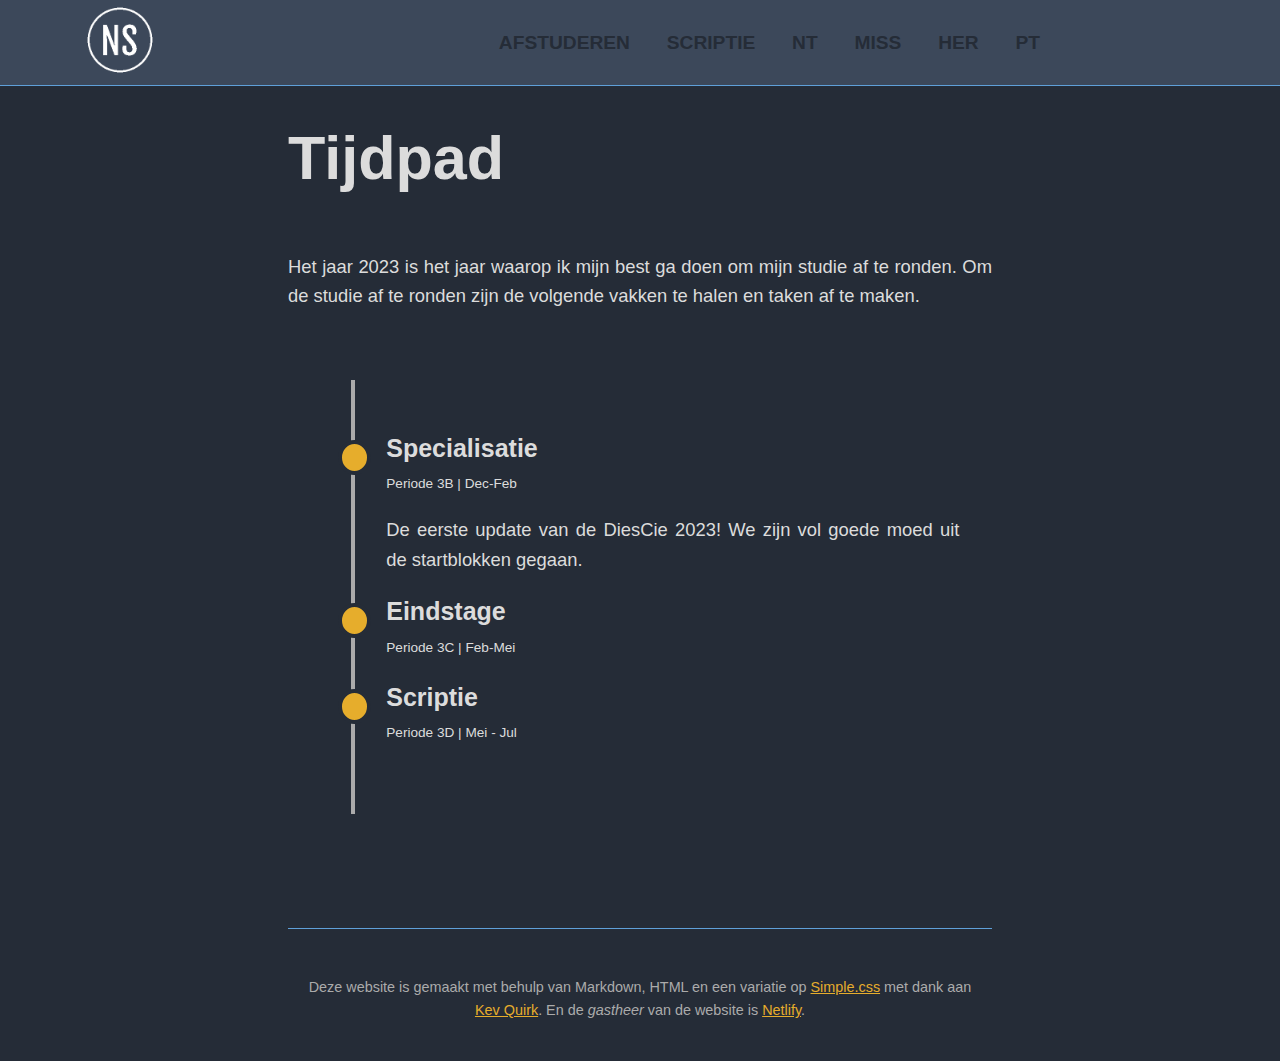
<file: index.html>
<!DOCTYPE html>
<html>
<head>
<meta charset="UTF-8">
<link href="simple.css" rel="stylesheet" type="text/css" media="all">
<meta name="viewport" content="width=device-width, initial-scale=1.0">
<link rel="shortcut icon" href="images/favicon.png" />
<title>Studie_afronden</title>
</head>

  <header>
  <h5 class="logo"><a href="index.html"><img src="images/logo.png"/></a></h5>
  <input type="checkbox" id="nav-toggle" class="nav-toggle">
  <nav>
    <ul>
      <li class="nav-item"><a href="index.html">Afstuderen</a></li>
      <li class="nav-item"><a href="scriptie.html">Scriptie</a></li>
      <li class="nav-item"><a href="nt.html">NT</a></li>
      <li class="nav-item"><a href="miss.html">Miss</a></li>
      <li class="nav-item"><a href="her.html">Her</a></li>
      <li class="nav-item"><a href="pt.html">PT</a></li>
    </ul>
  </nav>
  <label for="nav-toggle" class="nav-toggle-label">
    <span></span>
  </label>
</header>


<body>

	<h1>Tijdpad</h1>

	<p>Het jaar 2023 is het jaar waarop ik mijn best ga doen om mijn studie
	af te ronden. Om de studie af te ronden zijn de volgende vakken te halen
	en taken af te maken.</p>


<div class="container">

   <div class="timeline-block timeline-block-right">
      <div class="marker"></div>
      <div class="timeline-content">
         <h3>Specialisatie</h3>
         <span>Periode 3B | Dec-Feb</span>
	 <p>
	 De eerste update van de DiesCie 2023! We zijn vol goede moed uit de
	 startblokken gegaan.
	 </p>

	       </div>
   </div>



	<div class="timeline-block timeline-block-right">
		<div class="marker"></div>
		<div class="timeline-content">
			<h3>Eindstage</h3>
			<span>Periode 3C | Feb-Mei</span>
			<p>

			</p>

		</div>
	</div>


	<div class="timeline-block timeline-block-right">
		<div class="marker"></div>
		<div class="timeline-content">
			<h3>Scriptie</h3>
			<span>Periode 3D | Mei - Jul</span>
			<p>
			</p>

		</div>
	</div>
</div>

</body>

<footer>
  <p>Deze website is gemaakt met behulp van Markdown, HTML
  en een variatie op
  <a href="https://simplecss.org">Simple.css</a> met dank aan <a
     href="https://kevq.uk/about/">Kev Quirk</a>.
  En de <em>gastheer</em> van de website is <a href="https://netlify.com">Netlify</a>.</p>
</footer>

</html>
</file>
<file: simple.css>
:root {
  /* Set sans-serif & mono fonts */
  --sans-font: -apple-system, BlinkMacSystemFont, "Avenir Next", Avenir,
    "Nimbus Sans L", Roboto, Noto, "Segoe UI", Arial, Helvetica,
    "Helvetica Neue", sans-serif;
  --mono-font: Consolas, Menlo, Monaco, "Andale Mono", "Ubuntu Mono", monospace;

  /* Body font size. By default, effectively 18.4px, based on 16px as 'root em' */
  --base-fontsize: 1.15rem;

  /* Major third scale progression - see https://type-scale.com/ */
  --header-scale: 1.35;

  /* Line height is set to the "Golden ratio" for optimal legibility */
  --line-height: 1.618;

  /* Default (light) theme */
    /*--bg: #e7eded;
    --bg-nav: #e7eded;
    --accent-bg: #19405c;
    --text: #212121;
    --text-header: #7c0a02;
    --header-h5: #002e35;
    --text-light: #232A39;*/
    /*--border: #232A39;*/
    /*--border: #002e35;
    --accent: #19405c;
    --link: #ba8503;
    --accent-light: #ff4040;
    --code: #f06292;
    --preformatted: #ccc;
    --disabled: #111;*/

    --bg: #252c37;
    --bg-nav: #dcdcdc;
    --accent-bg: #3c485a;
    --text: #dcdcdc;
    --text-header: #232A39;
    --header-h5: #dcdcdc;
    --text-light: #ababab;
    --border: #5fa0d9;
    --accent: #5fa0d9;
    --link: #e6ad2c;
    --accent-light: #ffecb3;
    --code: #f06292;
    --preformatted: #ccc;
    --disabled: #111;
  }

  /* Dark theme */
@media (prefers-color-scheme: dark) {
  :root {
    --bg: #252c37;
    --bg-nav: #dcdcdc;
    --accent-bg: #3c485a;
    --text: #dcdcdc;
    --text-header: #232A39;
    --header-h5: #dcdcdc;
    --text-light: #ababab;
    --border: #5fa0d9;
    --accent: #5fa0d9;
    --link: #e6ad2c;
    --accent-light: #ffecb3;
    --code: #f06292;
    --preformatted: #ccc;
    --disabled: #111;
  }
  }



*, *::before, *::after {
  box-sizing: border-box;
}

html {
  /* Set the font globally */
  font-family: var(--sans-font);
  scroll-behavior: smooth;
}

/* Make the body a nice central block */
body {
  color: var(--text);
  background: var(--bg);
  font-size: var(--base-fontsize);
  line-height: var(--line-height);
  text-align: justify;
  display: flex;
  min-height: 100vh;
  flex-direction: column;
  flex: 1;
  margin: 0 auto;
  max-width: 45rem;
  padding: 0 0.5rem;
  overflow-x: hidden;
  word-break: break-word;
  overflow-wrap: break-word;
}

/* Make the header bg full width, but the content inline with body */
header {
  color: var(--bg);
  border-bottom: 1px solid var(--border);
  padding: 0.2rem, 0.2rem;
  background: var(--accent-bg);
  text-align: center;
  width: 100vw;
  position: relative;
  box-sizing: border-box;
  left: 50%;
  right: 50%;
  margin-left: -50vw;
  margin-right: -50vw;
}

.sticky-section{
  position:sticky;
  top: 0px;
}

/* navigation styles start here */


/* changed this from the tutorial video to
   allow it to gain focus, making it tabbable */
.nav-toggle {
  position: absolute !important;
  top: -9999px !important;
  left: -9999px !important;
}

.nav-toggle:focus ~ .nav-toggle-label {
  outline: 3px solid rgba(lightblue, .75);
}

.nav-toggle-label {
  position: absolute;
  top: 0;
  right: 0;
  margin-right: 1em;
  height: 100%;
  display: flex;
  align-items: center;
}

.nav-toggle-label span,
.nav-toggle-label span::before,
.nav-toggle-label span::after {
  display: block;
  background: var(--bg-nav);
  height: 2px;
  width: 2em;
  border-radius: 2px;
  position: relative;
}

.nav-toggle-label span::before,
.nav-toggle-label span::after {
  content: '';
  position: absolute;
}

.nav-toggle-label span::before {
  bottom: 7px;
}

.nav-toggle-label span::after {
  top: 7px;
}

nav {
  position: absolute;
  text-align: center;
  top: 100%;
  left: 0;
  background: var(--accent-bg);
  color: var(--bg);
  width: 100%;
  transform: scale(1, 0);
  transform-origin: top;
  transition: transform 400ms ease-in-out;
}

nav ul {
  margin: 0;
  padding: 0;
  list-style: none;
  color: var(--bg);
}

nav li {
  margin-bottom: 1em;
  margin-left: 0em;
  color: var(--bg);
}

nav a {
  color: var(--bg);
  text-decoration: none;
  font-size: 1.2rem;
  font-weight: 700;
  text-transform: uppercase;
  opacity: 0;
  transition: opacity 150ms ease-in-out;
}

nav a:hover {
  color: var(--bg);
}

.nav-toggle:checked ~ nav {
  transform: scale(1,1);
}

.nav-toggle:checked ~ nav a {
  opacity: 1;
  transition: opacity 250ms ease-in-out 250ms;
}

.logo img {
    grid-column: 2 / 3;
    max-height: 60px;
    }


@media screen and (min-width: 1000px) {
  .nav-toggle-label {
    display: none;
  }

  header {
    display: grid;
    grid-template-columns: 1fr auto minmax(800px, 3fr) 1fr;
  }

  .logo img {
    grid-column: 2 / 3;
    max-height: 80px;
    }

  nav {
    // all: unset; /* this causes issues with Edge, since it's unsupported */

    /* the following lines are not from my video, but add Edge support */
    position: relative;
    text-align: left;
    transition: none;
    transform: scale(1,1);
    background: none;
    top: initial;
    left: initial;
    /* end Edge support stuff */

    grid-column: 3 / 4;
    display: flex;
    justify-content: flex-end;
    align-items: center;
  }

  nav ul {
    display: flex;
  }

  nav li {
    margin-left: 2em;
    margin-bottom: 0;
  }

  nav a {
    opacity: 1;
    position: relative;
  }

  nav a::before {
    content: '';
    display: block;
    height: 3px;
    background: var(--link);
    position: absolute;
    bottom: -.35em;
    left: 0;
    right: 0;
    transform: scale(0, 1);
    transition: transform ease-in-out 250ms;
  }

  nav a:hover::before {
    transform: scale(1,1);
  }
}

/* TODO */

.list{
  display: flex;
  flex-direction: column;
  margin: 0px;
  padding: 0px;
  width: 500px;
  max-width: 98%;
  border-radius: 4px;
  background: #A14EBF;
  list-style: none;
  overflow: hidden;
  color: black !important;
}

.list h2{
  margin: 25px 20px;
  color: white;
  font-size: 18px;
  font-weight: 700;
}

.list .list-item{
  margin: 0px;
  padding: 0px;
  position: relative;
  background: #F6F6F6;
  border-bottom: 1px solid #ECF0F1;
}

.list .list-item:last-child{
  border: 0px;
}

.check-label{
  display: flex;
  flex-direction: row;
  flex-wrap: nowrap;
  justify-content: space-between;
  align-items: center;
  font-size: 16px;
  font-weight: 600;
  margin: 0;
}

.check-label-box{
  display: flex;
  align-self: center;
  position: relative;
  height: 20px;
  width: 20px;
  margin: 0px 20px;
  cursor: pointer;
  border: 2px solid black;
}

.check-label-text{
  display: flex;
  align-self: center;
  position: relative;
  cursor: pointer;
  padding: 24px;
  font-weight: 600;
}

.hidden-box{
  opacity: 0px;
  position: absolute;
  appearance: none;
}

.check-label-text:after{
  content: "";
  display: block;
  width: 0%;
  height: 2px;
  position: absolute;
  top: 50%;
  left: 8%;
  background: black;
  transform: translateY(-50%);
  transition: width 100ms ease-in-out;
}

.hidden-box:checked + .check-label{
  background: #F1F1F1;
}



/* Fix line height when title wraps */
h1,
h2,
h3 {
  line-height: 1.1;
}

footer {
  margin-top: 4rem;
  padding: 2rem 1rem 1.5rem 1rem;
  color: var(--text-light);
  font-size: 0.9rem;
  text-align: center;
  border-top: 1px solid var(--border);
}

/* Format headers */
h1 {
  font-size: calc(
    var(--base-fontsize) * var(--header-scale) * var(--header-scale) *
      var(--header-scale) * var(--header-scale)
  );
  margin-top: calc(var(--line-height) * 1.5rem);
  font-weight: 800;
  color: var(--header-h5);
}

h2 {
  font-size: calc(
    var(--base-fontsize) * var(--header-scale) * var(--header-scale) *
      var(--header-scale)
  );
  margin-top: calc(var(--line-height) * 1.5rem);
}

h3 {
  font-size: calc(
    var(--base-fontsize) * var(--header-scale) * var(--header-scale)
  );
  margin-top: calc(var(--line-height) * 1.5rem);
}

h4 {
  font-size: calc(var(--base-fontsize) * var(--header-scale));
  margin-top: calc(var(--line-height) * 1.5rem);
  margin-bottom: calc(var(--line-height) * 0.2rem);

  color: var(--text);
}

h5 {
  font-size: calc(
    var(--base-fontsize) * var(--header-scale) * var(--header-scale) *
      var(--header-scale) * var(--header-scale)
  );
  margin-top: 0px;
  margin-bottom: calc(var(--line-height) * 0.2rem);

  color: var(--accent-bg);
}

h6 {
  font-size: calc(var(--base-fontsize) / var(--header-scale));
  margin-top: calc(var(--line-height) * 1.5rem);
}

/* Format links & buttons */
a,
a:visited {
  color: var(--link);
}

a:hover {
  text-decoration: none;
  color: var(--accent-bg);
}

a button,
button,
[role="button"],
input[type="submit"],
input[type="reset"],
input[type="button"] {
  border: none;
  border-radius: 5px;
  background: var(--accent);
  font-size: 1rem;
  color: var(--bg);
  padding: 0.7rem 0.9rem;
  margin: 0.5rem 0;
  transition: 0.4s;
}

a button[disabled],
button[disabled],
[role="button"][aria-disabled="true"],
input[type="submit"][disabled],
input[type="reset"][disabled],
input[type="button"][disabled],
input[type="checkbox"][disabled],
input[type="radio"][disabled],
select[disabled] {
  cursor: default;
  opacity: 0.5;
  cursor: not-allowed;
}

input:disabled,
textarea:disabled,
select:disabled {
  cursor: not-allowed;
  background-color: var(--disabled);
}

input[type="range"] {
  padding: 0;
}

/* Set the cursor to '?' while hovering over an abbreviation */
abbr {
  cursor: help;
}

button:focus,
button:enabled:hover,
[role="button"]:focus,
[role="button"]:not([aria-disabled="true"]):hover,
input[type="submit"]:focus,
input[type="submit"]:enabled:hover,
input[type="reset"]:focus,
input[type="reset"]:enabled:hover,
input[type="button"]:focus,
input[type="button"]:enabled:hover,
input[type="checkbox"]:focus,
input[type="checkbox"]:enabled:hover,
input[type="radio"]:focus,
input[type="radio"]:enabled:hover {
  filter: brightness(1.4);
  cursor: pointer;
}

/* Format the expanding box */
details {
  background: var(--accent-bg);
  border: 1px solid var(--border);
  border-radius: 5px;
  margin-bottom: 1rem;
}

summary {
  cursor: pointer;
  font-weight: bold;
  padding: 0.6rem 1rem;
}

details[open] {
  padding: 0.6rem 1rem 0.75rem 1rem;
}

details[open] summary {
  margin-bottom: 0.5rem;
  padding: 0;
}

details[open] > *:last-child {
  margin-bottom: 0;
}

/* Format tables */
table {
  border-collapse: collapse;
  width: 100%;
  margin: 1.5rem 0;
}

td,
th {
  border: 1px solid var(--border);
  text-align: left;
  padding: 0.5rem;
}

th {
  background: var(--accent-bg);
  font-weight: bold;
}

tr:nth-child(even) {
  /* Set every other cell slightly darker. Improves readability. */
  background: var(--accent-bg);
}

table caption {
  font-weight: bold;
  margin-bottom: 0.5rem;
}

/* Lists */
ol,
ul {
  padding-left: 3rem;
}

/* Format forms */
textarea,
select,
input {
  font-size: inherit;
  font-family: inherit;
  padding: 0.5rem;
  margin-bottom: 0.5rem;
  color: var(--text);
  background: var(--bg);
  border: 1px solid var(--text);
  border-radius: 5px;
  box-shadow: none;
  box-sizing: border-box;
  width: 80%;
  -moz-appearance: none;
  -webkit-appearance: none;
  appearance: none;
}

/* Add arrow to  */
select {
  background-image: linear-gradient(45deg, transparent 49%, var(--text) 51%),
    linear-gradient(135deg, var(--text) 51%, transparent 49%);
  background-position: calc(100% - 20px), calc(100% - 15px);
  background-size: 5px 5px, 5px 5px;
  background-repeat: no-repeat;
}

select[multiple] {
  background-image: none !important;
}

/* checkbox and radio button style */
input[type="checkbox"],
input[type="radio"] {
  vertical-align: bottom;
  position: relative;
}

input[type="radio"] {
  border-radius: 100%;
}

input[type="checkbox"]:checked,
input[type="radio"]:checked {
  background: var(--accent);
}

input[type="checkbox"]:checked::after {
  /* Creates a rectangle with colored right and bottom borders which is rotated to look like a check mark */
  content: " ";
  width: 0.1em;
  height: 0.25em;
  border-radius: 0;
  position: absolute;
  top: 0.05em;
  left: 0.18em;
  background: transparent;
  border-right: solid var(--bg) 0.08em;
  border-bottom: solid var(--bg) 0.08em;
  font-size: 1.8em;
  transform: rotate(45deg);
}
input[type="radio"]:checked::after {
  /* creates a colored circle for the checked radio button  */
  content: " ";
  width: 0.25em;
  height: 0.25em;
  border-radius: 100%;
  position: absolute;
  top: 0.125em;
  background: var(--bg);
  left: 0.125em;
  font-size: 32px;
}

input [type="text"] {
  font-size: inherit;
  font-family: inherit;
  padding: 0.5rem;
  margin-bottom: 0.5rem;
  color: var(--text);
  background: var(--bg);
  border: 1px solid var(--border);
  border-radius: 5px;
  box-shadow: none;
  box-sizing: border-box;
  width: 60%;
  -moz-appearance: none;
  -webkit-appearance: none;
  appearance: none;
}



/* Make the textarea wider than other inputs */
textarea {
  width: 80%;
}

/* Makes input fields wider on smaller screens */
@media only screen and (max-width: 720px) {
  textarea,
  select,
  input {
    width: 100%;
  }
}

/* Ensures the checkbox and radio inputs do not have a set width like other input fields */
input[type="checkbox"],
input[type="radio"] {
  width: auto;
}

/* do not show border around file selector button */
input[type="file"] {
  border: 0;
}

/* Without this any HTML using <fieldset> shows ugly borders and has additional padding/margin. (Issue #3) */
fieldset {
  border: 0;
  padding: 0;
  margin: 0;
}

/* Misc body elements */

hr {
  color: var(--border);
  border-top: 1px;
  margin: 1rem auto;
}

mark {
  padding: 2px 5px;
  border-radius: 4px;
  background: var(--marked);
}

body img,
body video {
  display: block;
  margin-left: auto;
  margin-right: auto;
  max-width: 100%;
  height: auto;
  border-radius: 10px;
}

/*img{
  max-width: 100%;
  height: auto;
  border-radius: 5px;
}*/

figure {
  margin: 0;
}

figcaption {
  font-size: 0.9rem;
  color: var(--text-light);
  text-align: center;
  margin-bottom: 1rem;
}

blockquote {
  margin: 2rem 0 2rem 2rem;
  padding: 0.4rem 0.8rem;
  border-left: 0.35rem solid var(--accent);
  opacity: 0.8;
  font-style: italic;
}

cite {
  font-size: 0.9rem;
  color: var(--text-light);
  font-style: normal;
}

/* Use mono font for code like elements */
code,
pre,
pre span,
kbd,
samp {
  font-size: 1.075rem;
  font-family: var(--mono-font);
  color: var(--code);
}

kbd {
  color: var(--preformatted);
  border: 1px solid var(--preformatted);
  border-bottom: 3px solid var(--preformatted);
  border-radius: 5px;
  padding: 0.1rem;
}

pre {
  padding: 1rem 1.4rem;
  max-width: 100%;
  overflow: auto;
  overflow-x: auto;
  color: var(--preformatted);
  background: var(--accent-bg);
  border: 1px solid var(--border);
  border-radius: 5px;
}

/* Fix embedded code within pre */
pre code {
  color: var(--preformatted);
  background: none;
  margin: 0;
  padding: 0;
}

::selection {
  background: var(--accent-bg);
  color: var(--bg);
}

/* timeline */

.container {
   width: 95%;
   padding: 50px 0;
   margin: 50px auto;
   position: relative;
   overflow: hidden;
}

.container:before {
   content: '';
   position: absolute;
   top: 0;
   left: 7%;
   margin-left: -1px;
   width: 4px;
   height: 100%;
   background: var(--text-light);
   z-index: 1;
}

.timeline-block {
   width: calc(94% + 8px);
   display: flex;
   justify-content: space-between;
   clear: both;
}

.timeline-block-right {
   float: right;
}

.marker {
   width: 35px;
   height: 35px;
   border-radius: 50%;
   border: 4px solid var(--bg);
   background: var(--link);
   margin-top: 10px;
   z-index: 9999
}

.timeline-content {
   width: 100%;
   padding: 0 15px;
   color: var(--text);
}

.timeline-content h3 {
   margin-top: 5px;
   margin-bottom: 5px;
   font-size: 25px;
   font-weight: 800
}

.timeline-content span {
   font-size: calc(var(--base-fontsize) / var(--header-scale));
   margin-top: calc(var(--line-height) * 1.5rem);
   color: var(--text);
}

.timeline-content p {
   color: var(--text);
}


@media screen and (max-width: 768px) {
   .container:before {
      left: 12px;
      width: 2px;
   }
   .timeline-block {
      width: calc(94% + 8px);
      margin-bottom: 30px;
   }
   .timeline-block-right {
      float: none;
   }

   .marker {
   width: 25px;
   height: 25px;
   border-radius: 50%;
   border: 4px solid var(--bg);
   background: var(--link);
   margin-top: 10px;
   z-index: 9999
}
}
</file>
